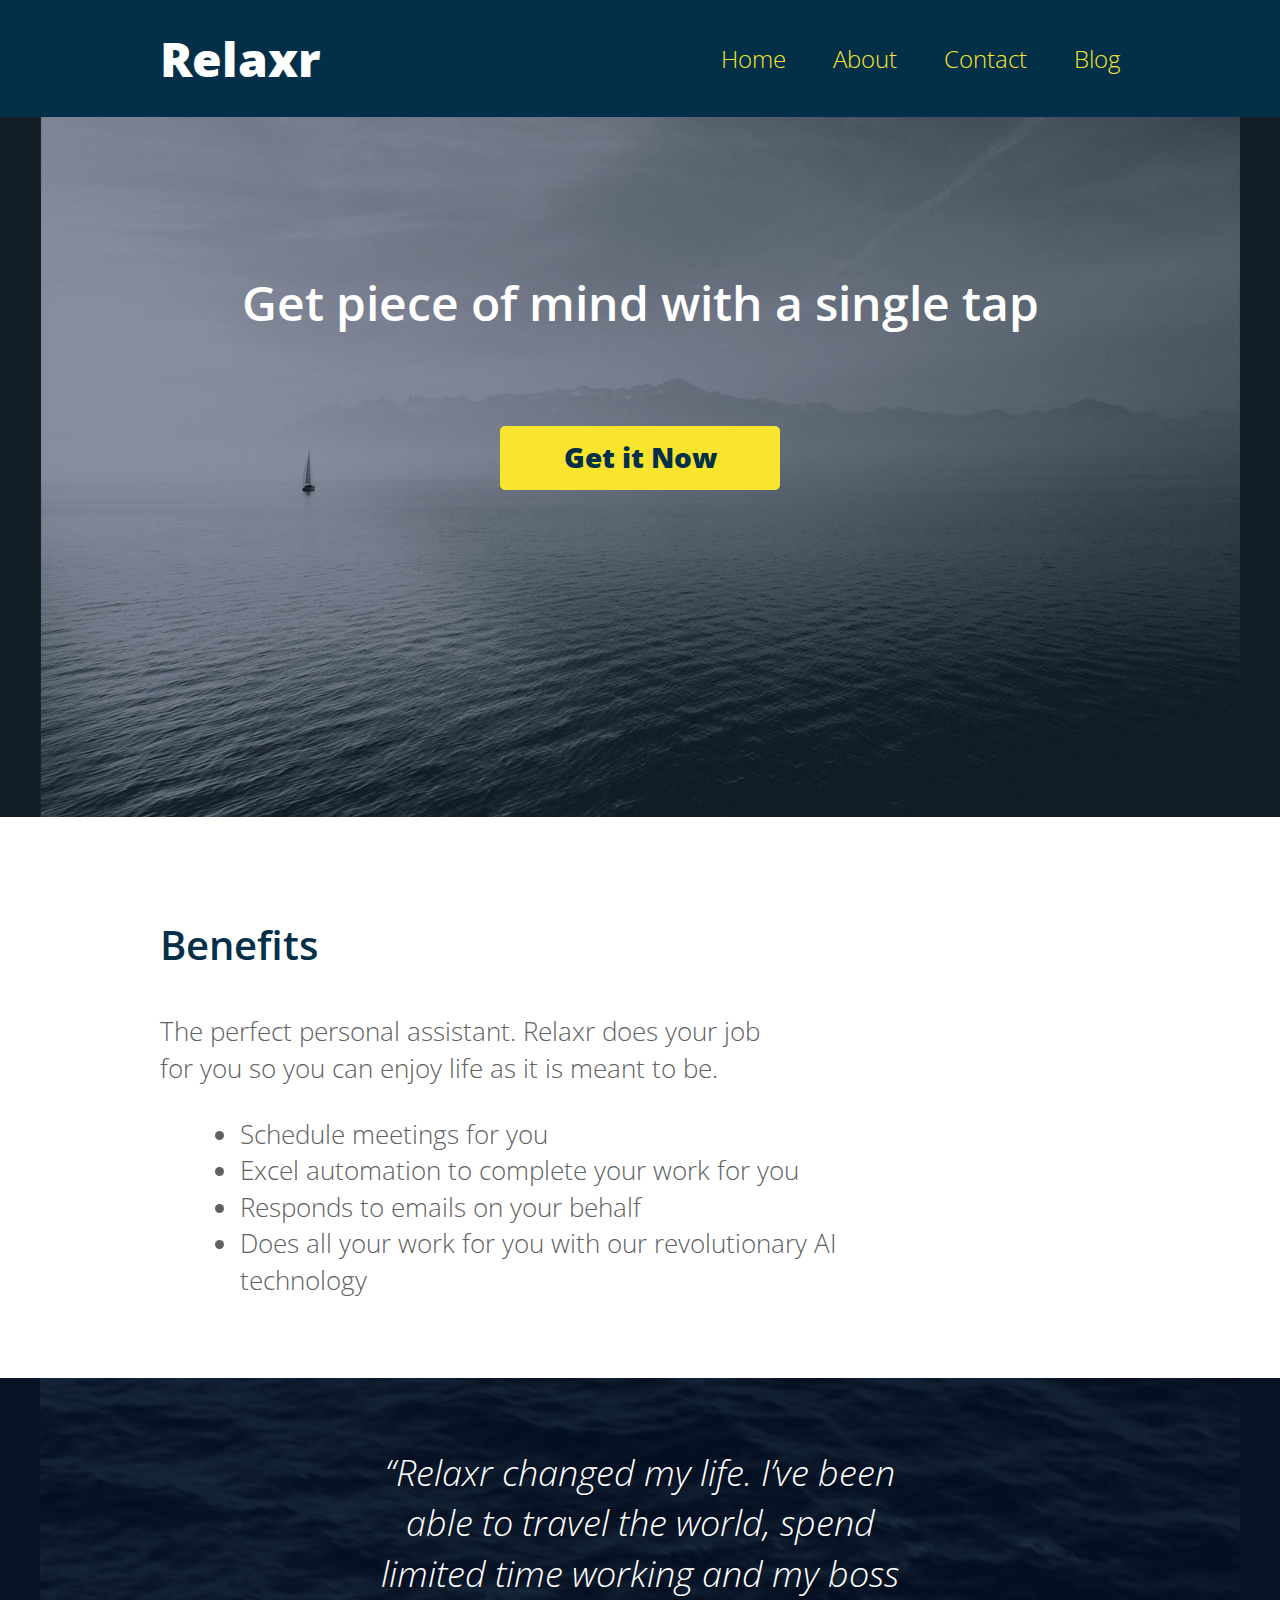
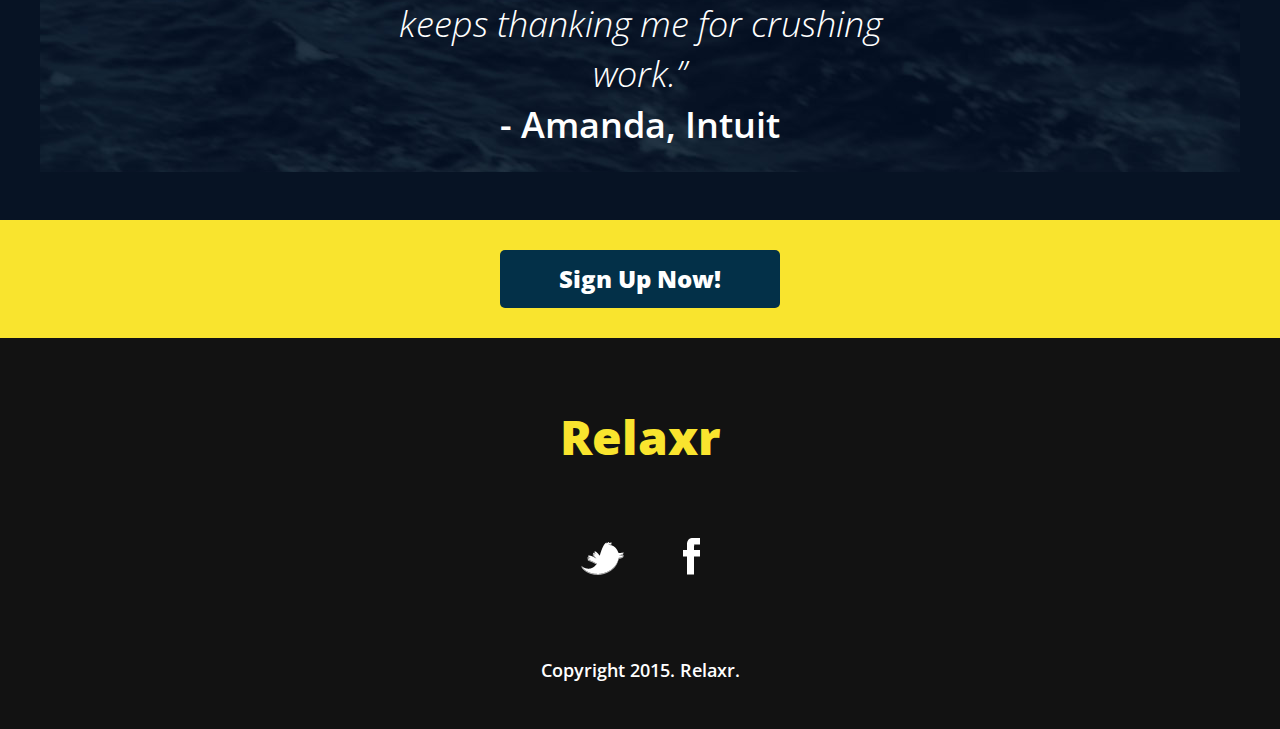
<file: Assignment/starter_code/index.html>
<!DOCTYPE html>
<html lang="en">
	<head>
    	<meta charset="utf-8">
    	<meta name="description" content="The perfect personal assistant. Relaxr does your job for you so you can enjoy life as it is meant to be.">
			<meta name="viewport" content="width=device-width, initial-scale=1.0">
		<title>Relaxr Landing Page</title>
		<link href='http://fonts.googleapis.com/css?family=Open+Sans:300italic,300,600,800' rel='stylesheet' type='text/css'>

		<!-- external CSS link -->
		<link rel="stylesheet" href="css/reset.css">
		<link rel="stylesheet" href="css/style.css">

	</head>
	<body>
		<header>
			<div class="container">
				<h1 class="logo">Relaxr</h1>
				<nav>
					<ul>
						<li><a href="index.html">Home</a></li>
						<li><a href="#">About</a></li>
						<li><a href="#">Contact</a></li>
						<li><a href="blog.html">Blog</a></li>
					</ul>
				</nav>
			</div>
		</header>
		<section id="hero">
			<div class="container">
				<h2>Get piece of mind with a single tap</h2>
				<a class="button yellow" href="#">Get it Now</a>
			</div>
		</section>
		<section id="benefits">
			<div class="container">
				<h3>Benefits</h3>
				<p>The perfect personal assistant. Relaxr does your job for you so you can enjoy life as it is meant to be.</p>
				<ul>
					<li>Schedule meetings for you</li>
					<li>Excel automation to complete your work for you</li>
					<li>Responds to emails on your behalf</li>
					<li>Does all your work for you with our revolutionary AI technology</li>
				</ul>
			</div>
		</section>
		<section id="testimonial">
			<div class="container">
				<blockquote>&ldquo;Relaxr changed my life. I&rsquo;ve been able to travel the world, spend limited time working and my boss keeps thanking me for crushing work.&rdquo;
				<span>- Amanda, Intuit</span></blockquote>
			</div>
		</section>
		<aside id="bottom-cta">
			<a class="button blue" href="#">Sign Up Now!</a>
		</aside>
		<footer>
			<h4 class="logo">Relaxr</h4>

			<ul>
				<li><a href="#"><img src="images/twitter.png" alt="Twitter logo"></a></li>
				<li><a href="#"><img src="images/facebook.png" alt="Facebook logo"></a></li>
			</ul>

			<p class="copyright">Copyright 2015. Relaxr.</p>
		</footer>
	</body>
</html>
</file>
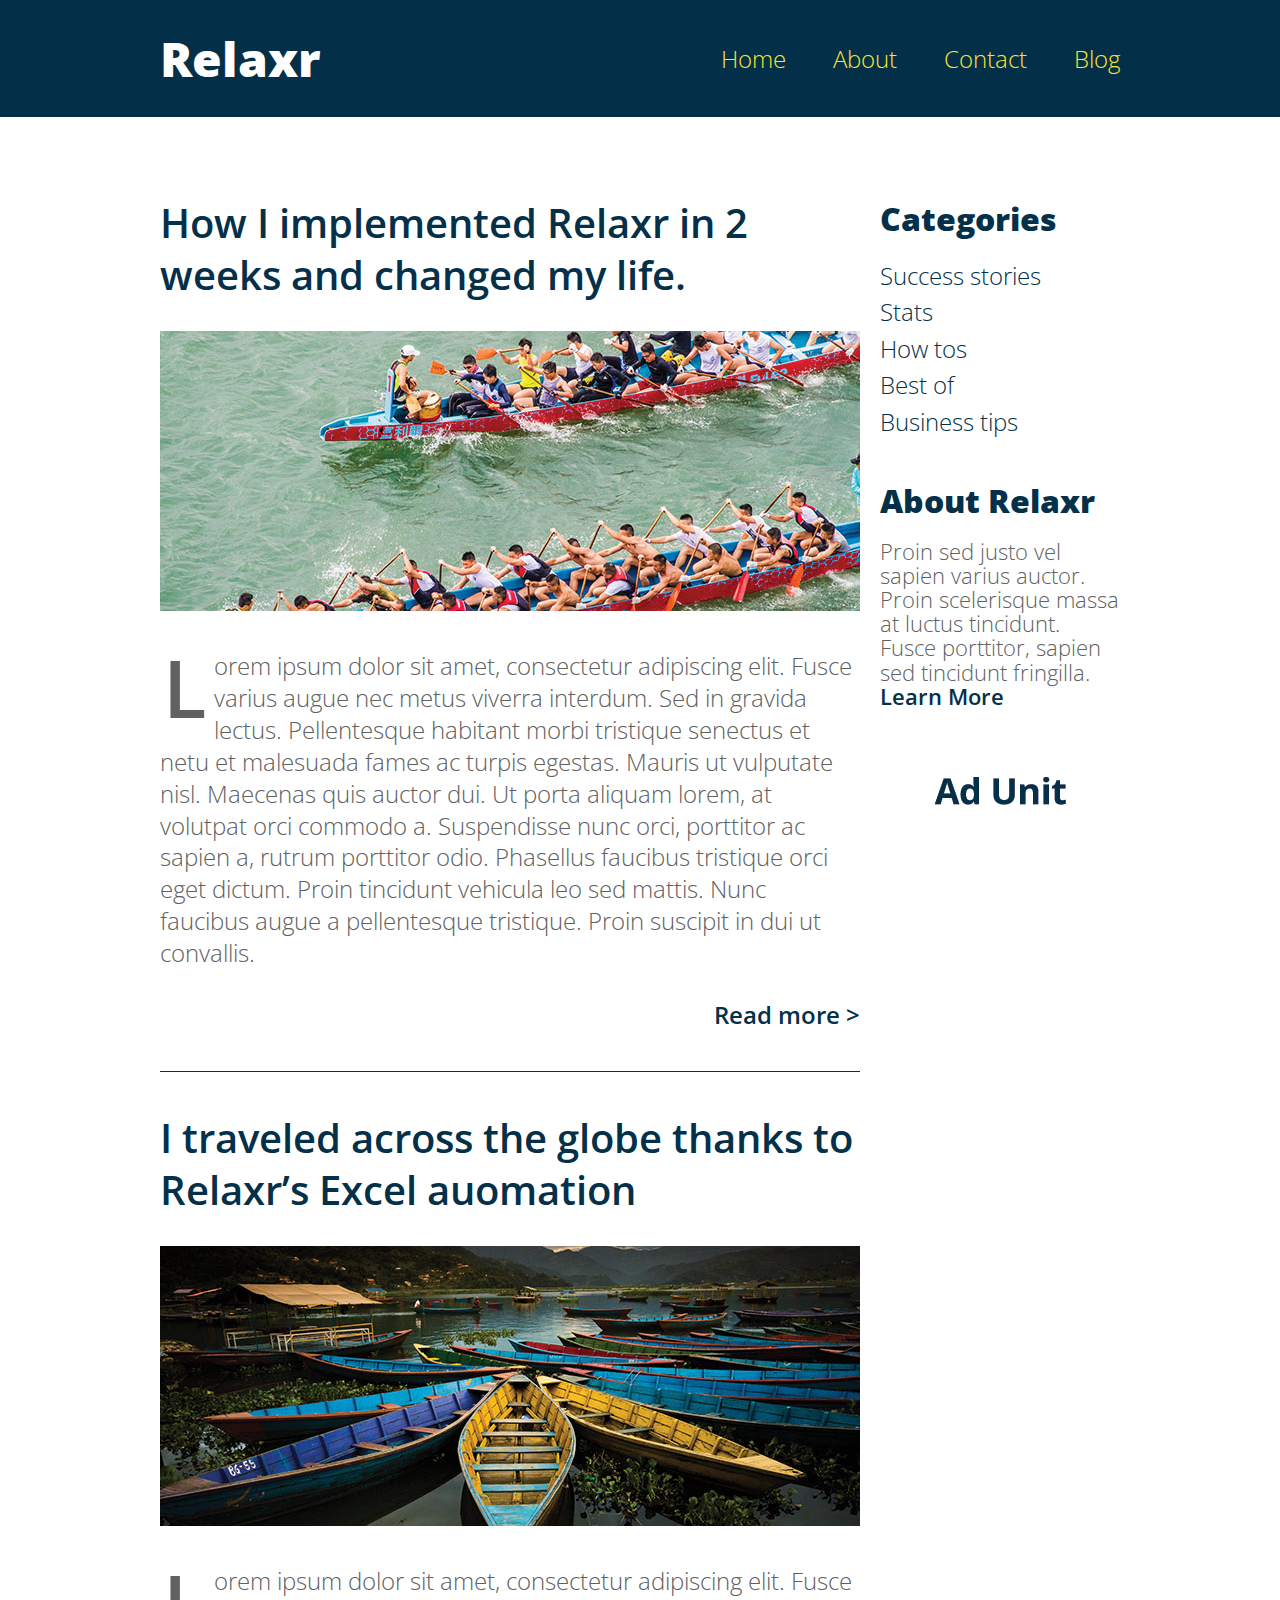
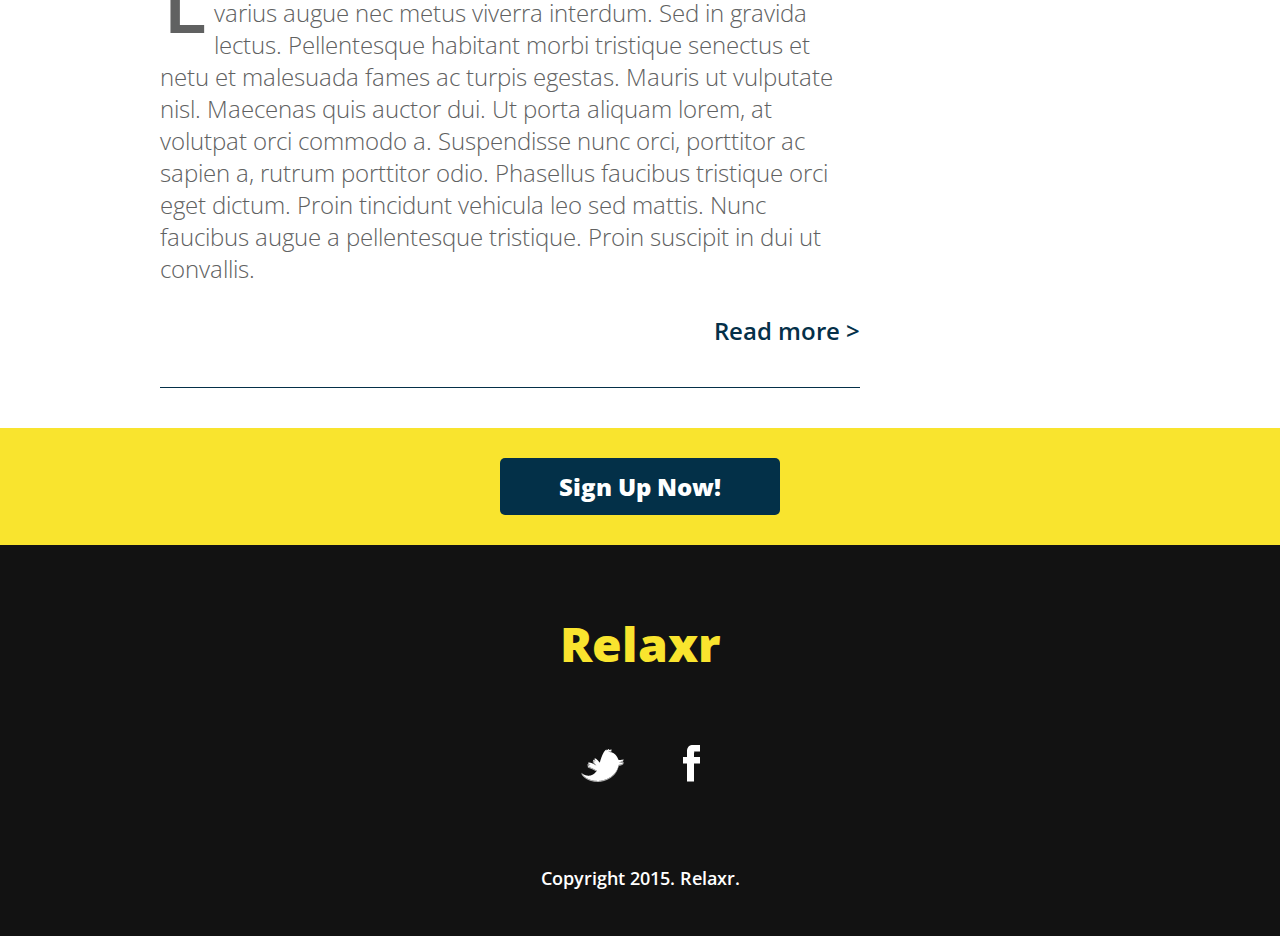
<file: Assignment/starter_code/blog.html>
<!DOCTYPE html>
<html lang="en">
	<head>
    	<meta charset="utf-8">
    	<meta name="description" content="The perfect personal assistant. Relaxr does your job for you so you can enjoy life as it is meant to be.">
			<meta name="viewport" content="width=device-width, initial-scale=1.0">
		<title>Relaxr Blog</title>
		<link href='http://fonts.googleapis.com/css?family=Open+Sans:300italic,300,600,800' rel='stylesheet' type='text/css'>

		<!-- external CSS link -->
		<link rel="stylesheet" href="css/reset.css">
		<link rel="stylesheet" href="css/style.css">

	</head>
	<body>
		<header>
			<div class="container">
				<h1 class="logo">Relaxr</h1>
				<nav>
					<ul>
						<li><a href="index.html">Home</a></li>
						<li><a href="#">About</a></li>
						<li><a href="#">Contact</a></li>
						<li><a href="blog.html">Blog</a></li>
					</ul>
				</nav>
			</div>
		</header>
		<section id="main">
			<div class="container">
				<section id="posts">
					<article class="post">
						<h2><a href="#">How I implemented Relaxr in 2 weeks and changed my life.</a></h2>
						<img src="images/blog_photo1.jpg" alt="C
						rew Meet">
						<p>Lorem ipsum dolor sit amet, consectetur adipiscing elit. Fusce varius augue nec metus viverra interdum. Sed in gravida lectus. Pellentesque habitant morbi tristique senectus et netu et malesuada fames ac turpis egestas. Mauris ut vulputate nisl.  Maecenas quis auctor dui. Ut porta aliquam lorem, at volutpat orci commodo a. Suspendisse nunc orci, porttitor ac sapien a, rutrum porttitor odio. Phasellus faucibus tristique orci eget dictum. Proin tincidunt vehicula leo sed mattis. Nunc faucibus augue a pellentesque tristique. Proin suscipit in dui ut convallis.</p>

						<p class="readmore"><a href="#">Read more &gt;</a></p>
					</article>
					<article class="post">
						<h2><a href="#">I traveled across the globe thanks to Relaxr’s Excel auomation</a></h2>
						<img src="images/blog_photo2.jpg" alt="Canoes">
						<p>Lorem ipsum dolor sit amet, consectetur adipiscing elit. Fusce varius augue nec metus viverra interdum. Sed in gravida lectus. Pellentesque habitant morbi tristique senectus et netu et malesuada fames ac turpis egestas. Mauris ut vulputate nisl.  Maecenas quis auctor dui. Ut porta aliquam lorem, at volutpat orci commodo a. Suspendisse nunc orci, porttitor ac sapien a, rutrum porttitor odio. Phasellus faucibus tristique orci eget dictum. Proin tincidunt vehicula leo sed mattis. Nunc faucibus augue a pellentesque tristique. Proin suscipit in dui ut convallis.</p>

						<p class="readmore"><a href="#">Read more &gt;</a></p>
					</article>
				</section><!--
			--><aside id="sidebar">
					<h3>Categories</h3>
					<ul>
						<li><a href="#">Success stories</a></li>
						<li><a href="#">Stats</a></li>
						<li><a href="#">How tos</a></li>
						<li><a href="#">Best of</a></li>
						<li><a href="#">Business tips</a></li>
					</ul>
					<h3>About Relaxr</h3>
					<p>Proin sed justo vel sapien varius auctor. Proin scelerisque massa at luctus tincidunt. Fusce porttitor, sapien sed tincidunt fringilla.<br>
					<a href="">Learn More</a></p>
					<img src="images/ad-unit.png" alt="Ad Unit">
				</aside>
			</div>
		</section>

		<aside id="bottom-cta">
			<a class="button blue" href="#">Sign Up Now!</a>
		</aside>
		<footer>
			<h4 class="logo">Relaxr</h4>

			<ul>
				<li><a href="#"><img src="images/twitter.png" alt="Twitter logo"></a></li>
				<li><a href="#"><img src="images/facebook.png" alt="Facebook logo"></a></li>
			</ul>

			<p class="copyright">Copyright 2015. Relaxr.</p>
		</footer>
	</body>
</html>
</file>
<file: Assignment/starter_code/css/style.css>
/*
Project Name: Blank Template
Client: Your Client
Author: Your Name
Developer @GA in NYC
*/


/******************************************
/* SETUP
/*******************************************/

/* Box Model Hack */
* {
  -moz-box-sizing: border-box; /* Firexfox */
  -webkit-box-sizing: border-box; /* Safari/Chrome/iOS/Android */
  box-sizing: border-box; /* IE */
}

.clear {
  clear: both;
}

/******************************************
/* BASE STYLES
/*******************************************/

body {
  color: #f0efef;
  font-size: 26px;
  line-height: 1.4;
  color: #606161;
  font-family: 'Open Sans', Helvetica, Arial, sans-serif;
  font-weight: 300;
}
a {
  text-decoration: none;
}


/******************************************
/* LAYOUT
/*******************************************/

/* Center the container */
.container {
  width: 960px;
  margin: 0 auto;
}
.logo {
  font-size: 48px;
  font-weight: 800;
}

header {
  background: #033048;
  padding: 25px 0;
  overflow: hidden;
}
header .logo {
  color: #fff;
  float: left;
}

header nav {
  float: right;
  margin-top: 15px;
}
header nav ul li {
  display: inline-block;
  margin: 0 0 0 40px;
  font-size: 24px;
}
header nav ul li a {
  color: #f9e42e;
}

#hero {
  height: 700px;
  background: url(../images/header_bg.jpg) no-repeat top center #131e27;
  padding-top: 32px;
}

#hero .logo {
  color: #fff;
}
#hero h2 {
  font-size: 48px;
  text-align: center;
  color: #fff;
  margin: 120px 0 90px;
  font-weight: 600;
}
.button {
  border-radius: 5px;
  font-weight: 800;
  padding: 12px 0;
  width: 280px;
  font-size: 28px;
  text-align: center;
  display: block;
  margin: 0 auto;
}
.yellow {
  background: #f9e42e;
  color: #033048;
}
.blue {
  background: #033048;
  color: #fff;
  font-size: 24px;
}
#benefits {
  padding: 100px 0 80px;
}
h3 {
  color: #033048;
  font-size: 40px;
  font-weight: 600;
  margin-bottom: 40px;
}
#benefits p, #benefits ul {
  width: 600px;
}
#benefits ul {
  list-style: disc;
  margin: 30px 0 0 80px;
}
#testimonial {
  background: url(../images/testimonial_bg.jpg) no-repeat top center #071324;
  padding: 70px 0 70px;
  color: #fff;
}
blockquote {
  font-size: 36px;
  font-weight: 300;
  font-style: italic;
  text-align: center;
  width: 580px;
  margin: 0 auto;
}
blockquote span {
  font-weight: 600;
  display: block;
  font-style: normal;
}
#main {
  margin-top: 80px;
}
#posts {
  width: 700px;
  display: inline-block;
  margin-right: 20px;
  vertical-align: top;
}
#sidebar {
  width: 240px;
  display: inline-block;
  vertical-align: top;
}
.post {
  border-bottom: 1px solid #043049;
  padding-bottom: 40px;
  margin-bottom: 40px;
}
.post h2 {
  font-weight: 600;
  font-size: 40px;
  line-height: 1.3;
  margin-bottom: 30px;
}
.post h2 a {
  color: #043049;
}

.post img {
  margin-bottom: 30px;
}
.post p {
  font-size: 24px;
  line-height: 1.333;
  color: #606161;
}
.post p:first-of-type:first-letter {
  float: left;
  font-size: 80px;
  line-height: 65px;
  padding-top: 4px;
  padding-right: 8px;
  padding-left: 3px;
  font-weight: 600;
}
.readmore {
  text-align: right;
  margin-top: 30px;
}
.readmore a {
  color: #043049;
  font-weight: 600;
}

/*.button {
  border-radius: 5px;
  font-weight: 800;
  padding: 12px 0;
  width: 280px;
  font-size: 28px;
  text-align: center;
  display: block;
  margin: 0 auto;
}
.yellow {
  background: #f9e42e;
  color: #033048;
}
.blue {
  background: #033048;
  color: #fff;
  font-size: 24px;
}*/

#sidebar h3 {
  font-size: 32px;
  font-weight: 800;
  margin-bottom: 15px;
  color: #043049;
}
#sidebar ul {
  margin-bottom: 40px;
}
#sidebar ul li a {
  color: #043049;
  font-size: 24px;
}
#sidebar p {
  font-size: 22px;
  line-height: 1.1;
  margin-bottom: 40px;
}
#sidebar p a {
  color: #043049;
  font-weight: 600;
}

#bottom-cta {
  background: #f9e42e;
  padding: 30px;
  text-align: center;
}

footer {
  background: #121212;
  padding: 65px 0 45px;
  text-align: center;
}
footer .logo {
  color: #f9e42e;
  margin-bottom: 68px;
}
footer ul li {
  display: inline-block;
  list-style: none;
  margin: 0 26px 75px;
}
footer p {
  font-size: 18px;
  color: #fff;
  font-weight: 600;
}

@media screen and (max-width:768px){
  body {
    font-size: 18px;
  }
  #sidebar {
    display: block;
    position: relative;
  }
  .container {
    width: 100%;
    margin: 0 auto;
    padding: 20px;
  }
  #hero {
    height: auto;
    margin: 20px 0 40px;
  }
}
</file>
